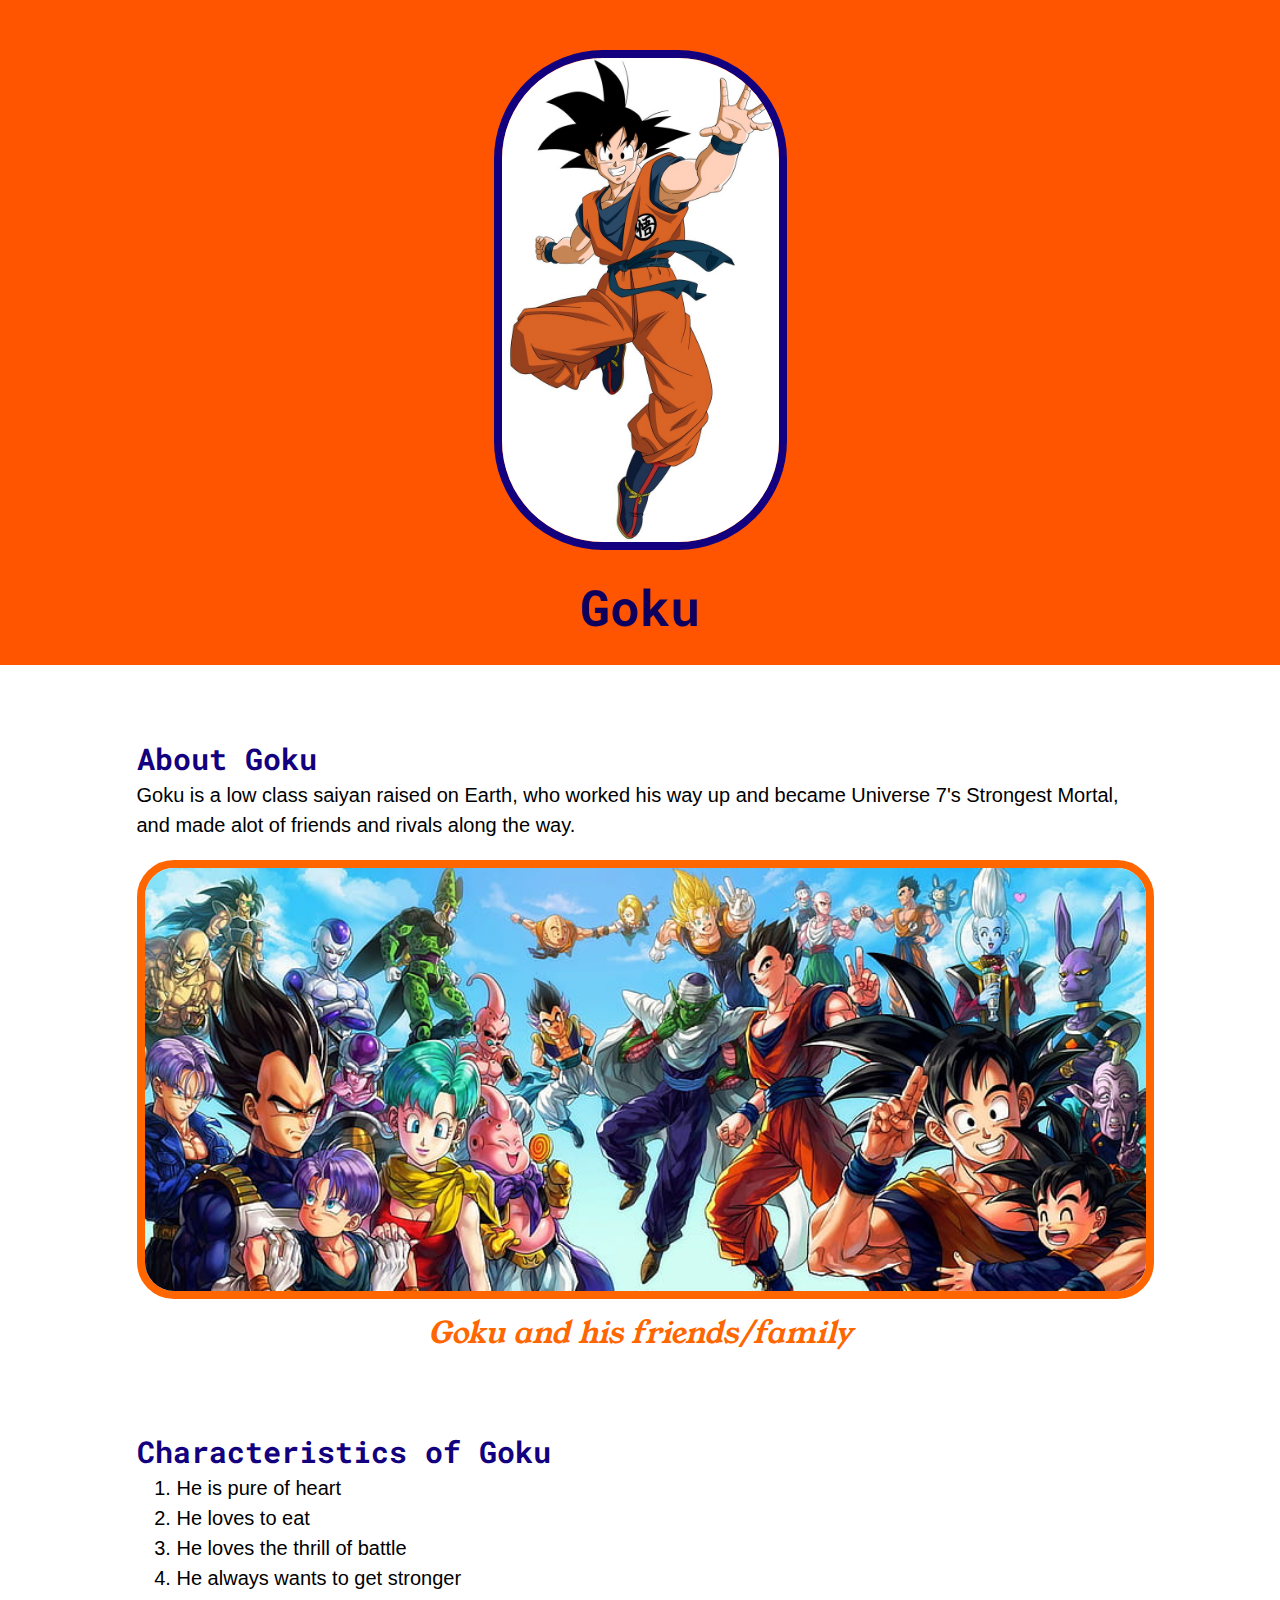
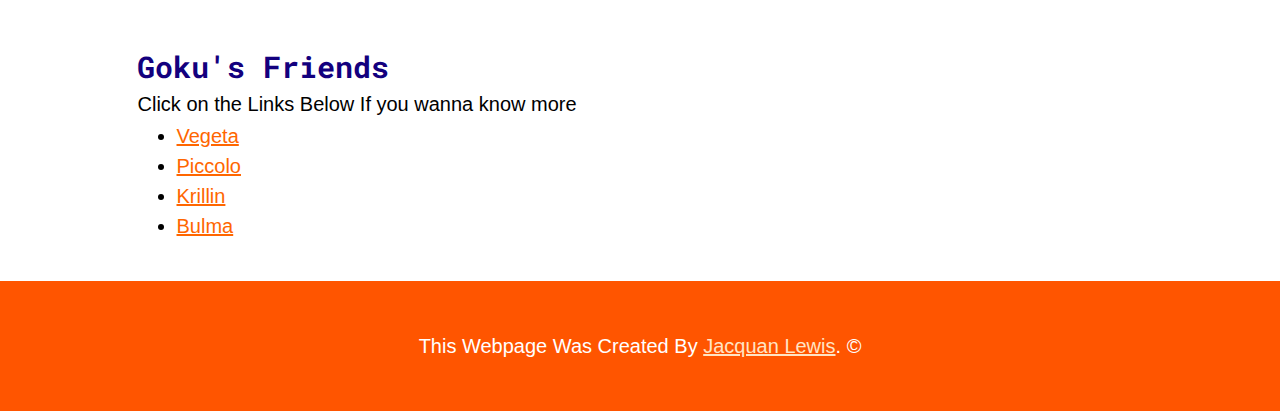
<file: index.html>
<!DOCTYPE html>
<html>
<head>
    <title>The Sayian Raised On Earth (Goku)</title>
    <!-- Icon for Tab -->
    <link rel="icon" href="https://encrypted-tbn0.gstatic.com/images?q=tbn:ANd9GcSfoPBUtMQ12rbY_LXyyb7-NZO2rFPlRGkBAQ&usqp=CAU">
    <!-- Icon for Tab -->
    <link href="https://fonts.googleapis.com/css2?family=Roboto+Mono:ital@1&display=swap" rel="stylesheet">
    <link href="https://fonts.googleapis.com/css2?family=Roboto+Mono:ital@1&family=Young+Serif&display=swap" rel="stylesheet">
    <link rel="stylesheet" type="text/css" href="CSS/Goku.css"
</head>
<body>
    <!--HeADER ELEMENT-->
    <header>
        <img src="img/goku.jpg">
        <h1>Goku</h1>
    </header>

    <!-- Main Element -->
    <main>
        <h2>About Goku</h2>
        <p>Goku is a low class saiyan raised on Earth, 
            who worked his way up and became
            Universe 7's Strongest Mortal, and made alot of friends and rivals along the way.</p>
        <img src="img/dbz.jpg">
        <p class="font">Goku and his friends/family</p>

        <!-- Characteristics -->
        <h2>Characteristics of Goku</h2>
        <ol>
            <li>He is pure of heart</li>
            <li>He loves to eat</li>
            <li>He loves the thrill of battle</li>
            <li>He always wants to get stronger</li>
        </ol>

        <!-- His Friends -->
        <h2>Goku's Friends</h2>
        <p class="links">Click on the Links Below If you wanna 
            know more</p>
        <ul>
            <li><a href="https://en.wikipedia.org/wiki/Vegeta" target="_blank" title="Prince of Saiyans">
                Vegeta</a></li>
            <li><a href="https://en.wikipedia.org/wiki/Piccolo_(Dragon_Ball)" target="_blank" title="Demon King">
                Piccolo</a></li>
            <li><a href="https://en.wikipedia.org/wiki/Krillin" target="_blank" title="Strongest Human">
                Krillin</a></li>
            <li><a href="https://en.wikipedia.org/wiki/Bulma" target="_blank" title="Smartest Human & Princess of Saiyans">
                Bulma</a></li>    
        </ul>
    </main>

    <!-- Footer Elment -->
    <footer>
        <p>This Webpage Was Created By <a href="https://instagram.com/offsiide_?utm_source=qr&igshid=YzU1NGVlODEzOA==" target="_blank" title="That Nigga">
            Jacquan Lewis</a>. 
            &copy;</p>
    </footer>
</body>
</html>
</file>
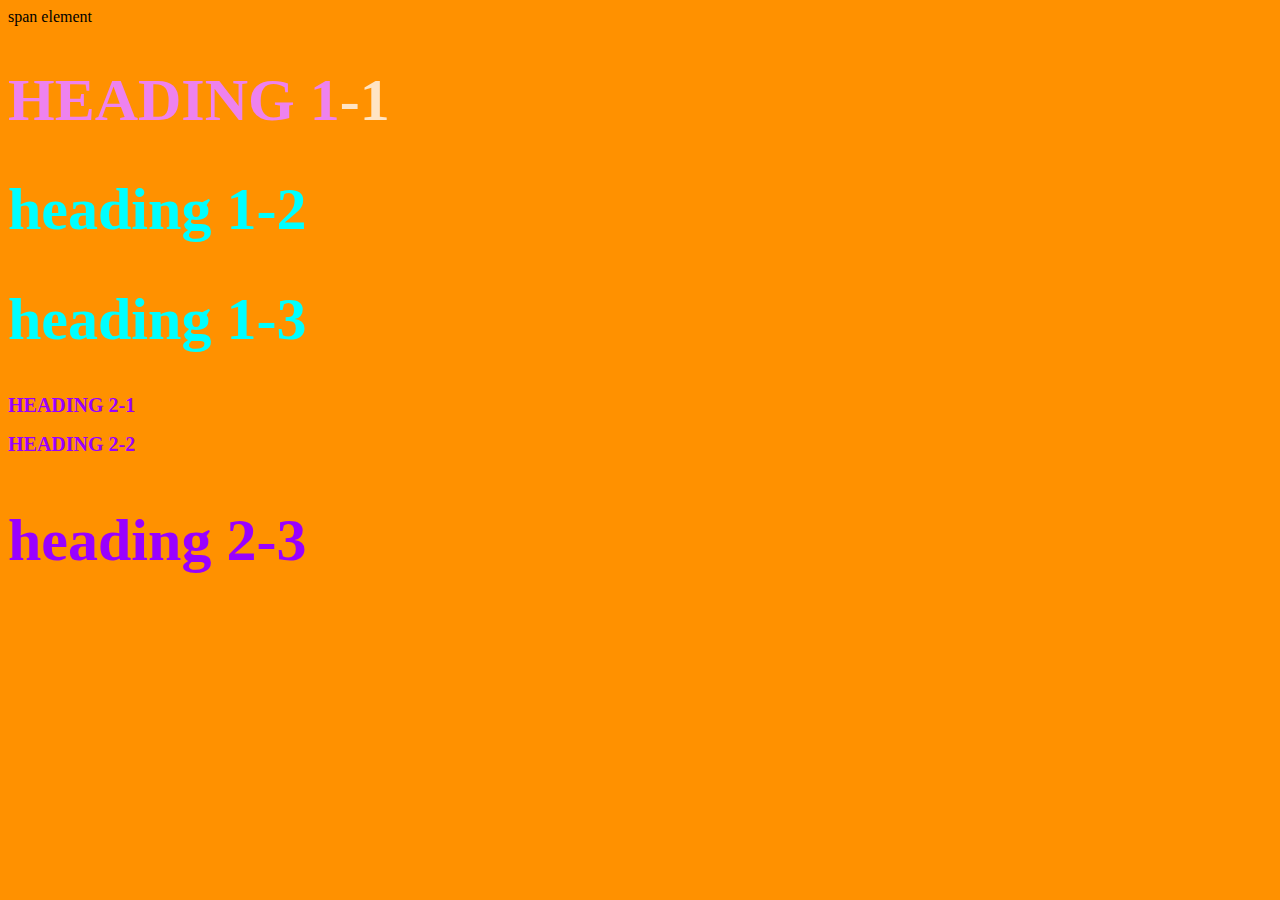
<file: Css_Test.html>
<!DOCTYPE html>
<html>
<head>
    <title>CSS Styling</title>
    <link rel="stylesheet" type="text/css" href="CSS/CSS.css"
</head>
<body>
    <span>span element</span>
    <h1 class="big uppercase"><span>heading 1</span>-1</h1>
    <h1 class="big">heading 1-2</h1>
    <h1 class="big">heading 1-3</h1>
    <h2 class="uppercase">heading 2-1</h2>
    <h2 class="uppercase">heading 2-2</h2>
    <h2 class="big">heading 2-3</h2>
</body>
</html>
</file>
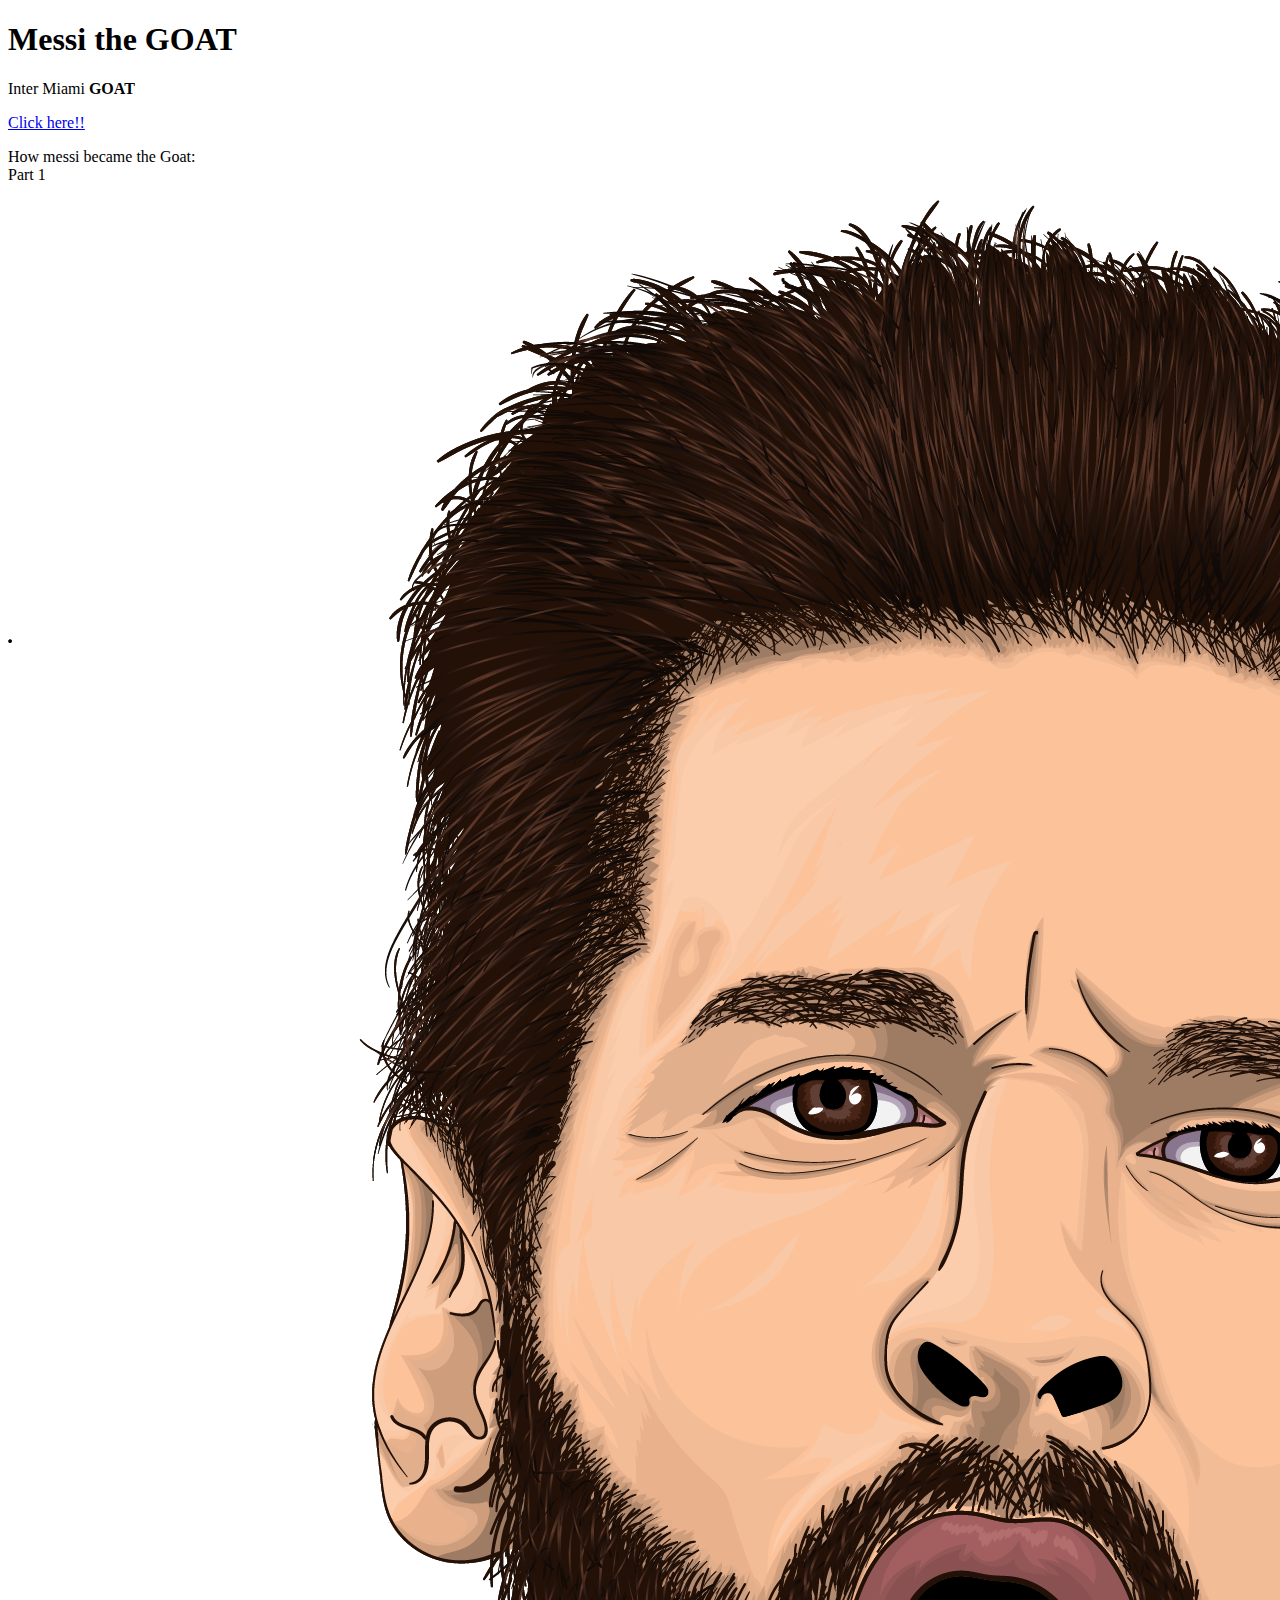
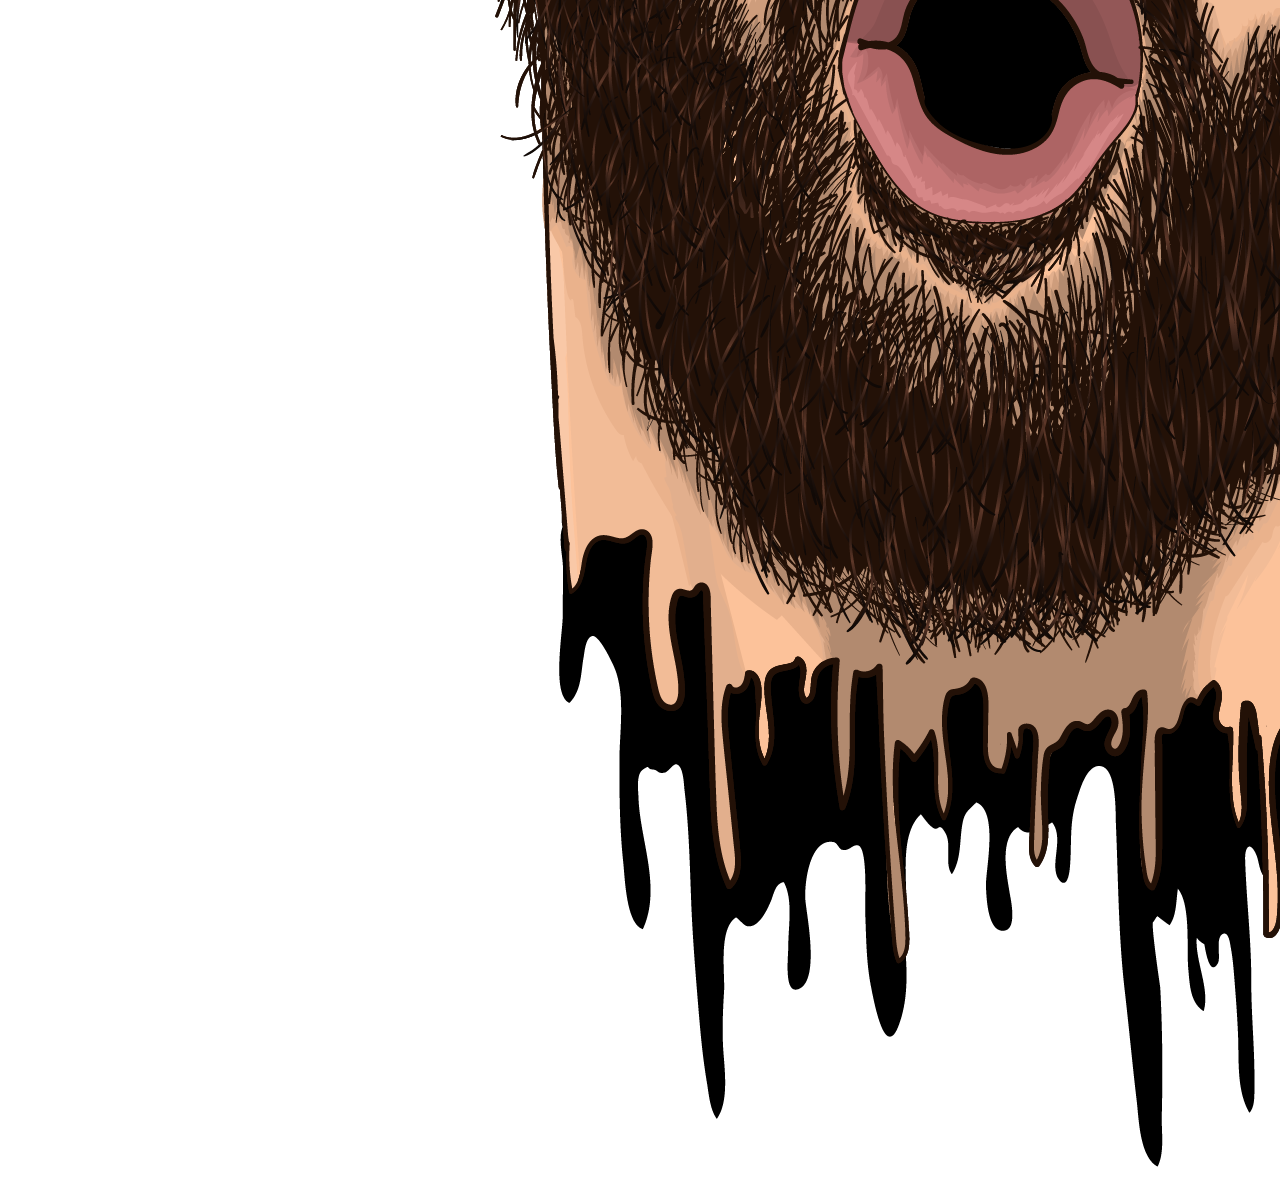
<file: Messi.html>
<!DOCTYPE html>
<html>
<head>  
    <title>New Page</title>
</head>
<body>
    <h1>Messi the GOAT</h1>
    <p>Inter Miami <b>GOAT</b></p>
    <a href="https://www.youtube.com" target="_blank" title="CR7">Click here!!</a>
    <p>How messi became the Goat:  <br>
    Part 1</p>
    <img src="img/Messi art.png">
</body>
</html>
</file>
<file: CSS/Goku.css>
body{
    margin: 0;
    font-family: 'Helvetica', 'Arial', sans-serif;
    font-size: 20px;
    line-height: 30px;
}

header{
    background-color: rgb(255, 85, 0);
    text-align: center;
    padding-top: 50px;
    padding-bottom: 10px;
}

h1, h2{
    font-family: 'Roboto Mono', monospace;
    color: #13007e;
}

header h1{
    color: rgb(16, 0, 94);
    font-size: 50px;
    
}

header img{
    border-radius: 109px;
    width: 277px;
    border: 8px solid #13007e;
}

main{
    max-width: 1007px;
    margin: 0 auto;
    padding: 20px;
}

.font{
    text-align: center;
    color: #ff6600;
    font-style: italic;
    font-size: 30px;
    padding-bottom: 30px;
    font-family: 'Young Serif', serif;
    margin: 11px;
}

.links{
    margin: 21px 1px;
}

main img{
    max-width: 100%;
    border-radius: 37px;
    width: 1001px;
    border: 8px solid #ff6600;
}

h2{
    font-size: 30px;
    margin: 59px 0 -14px;
}

a{
    color:#ff6600;  
}
a:hover{
    color: bisque;
    background-color:#13007e;
}

footer{
    background-color: rgb(255, 85, 0);
    text-align: center;
    color: white;
    padding: 50px;

}

footer p{
    margin: 0;
}

footer a{
    color:bisque;
}

ul{
    margin: -19px auto auto;
    padding-bottom: 20px;
}

footer a:hover{
    color:blue;
    background-color: aliceblue;
}
</file>
<file: CSS/CSS.css>
body{
    background-color: rgb(255, 145, 0);
}

h1{
font-size: 50px;
color:aqua;
}
h2{
font-size: 20px;
color: rgb(153, 0, 255);
}

.big{
font-size: 60px;
}
.uppercase{
text-transform: uppercase;
}
.big.uppercase{
color: bisque;
}
h1 span{
color: violet;
}
</file>
